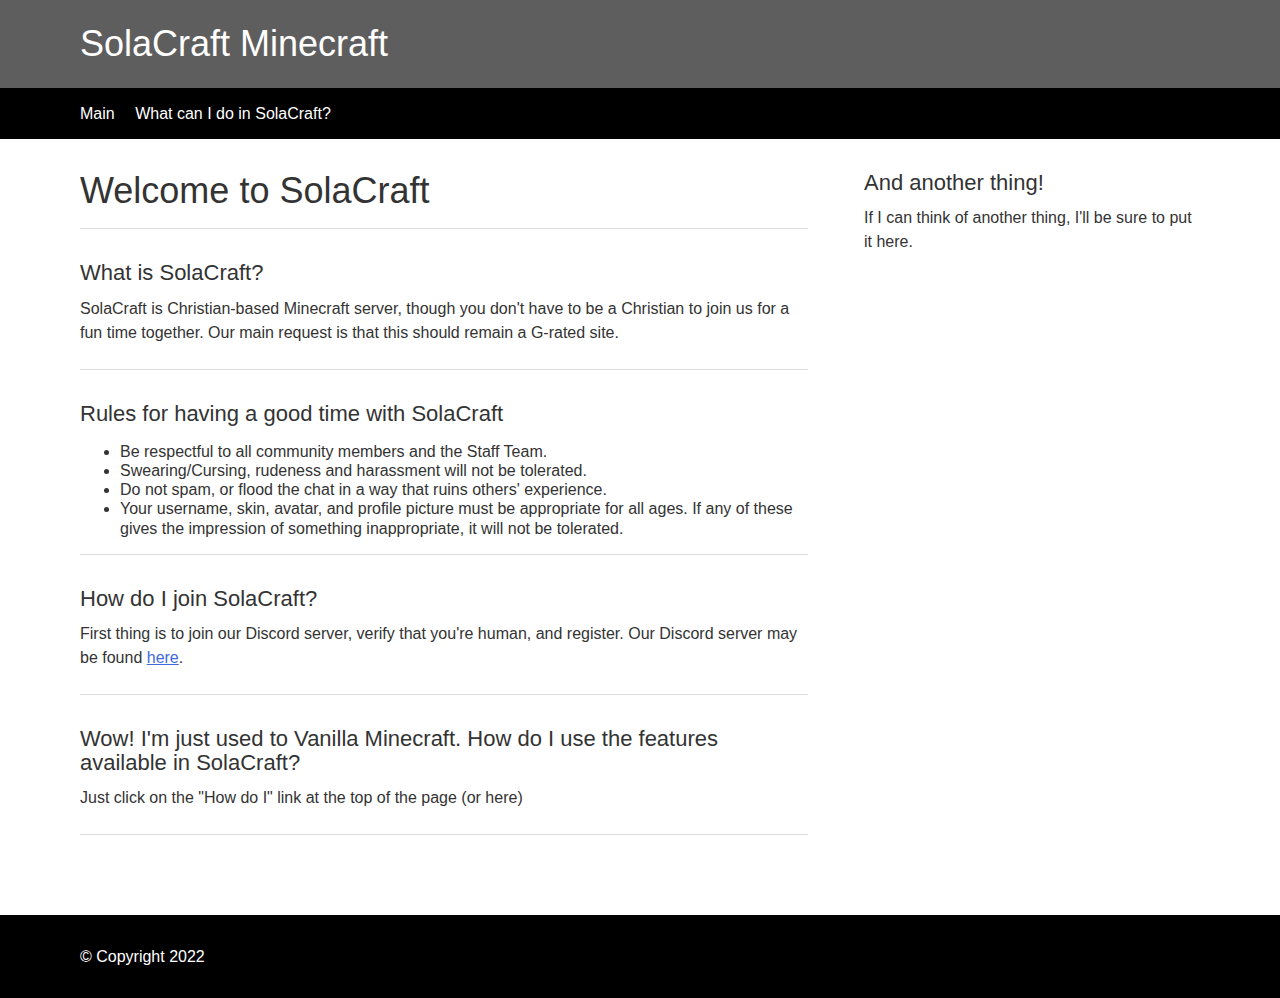
<file: index.html>
<!DOCTYPE html>
<html lang="en">
  <head>
    <meta charset="utf-8" />
    <title>SolaCraft Minecraft</title>
    <meta name="viewport" content="width=device-width, initial-scale=1" />
    <meta name="Description" lang="en" content="ADD SITE DESCRIPTION" />
    <meta name="author" content="Zel" />
    <meta name="robots" content="index, follow" />

    <!-- icons -->
    <link rel="apple-touch-icon" href="assets/img/apple-touch-icon.png" />
    <link rel="shortcut icon" href="favicon.ico" />

    <!-- Override CSS file - add your own CSS rules -->
    <link rel="stylesheet" href="assets/css/styles.css" />
  </head>
  <body>
    <div class="header">
      <div class="container">
        <h1 class="header-heading">SolaCraft Minecraft</h1>
      </div>
    </div>
    <div class="nav-bar">
      <div class="container">
        <ul class="nav">
          <li><a href="index.html">Main</a></li>
          <li><a href="what-can-i-do.html">What can I do in SolaCraft?</a></li>
        </ul>
      </div>
    </div>
    <div class="content">
      <div class="container">
        <div class="main">
          <h1>Welcome to SolaCraft</h1>
          <hr />

          <!-- Paragraphs -->
          <h3>What is SolaCraft?</h3>
          <p>
            SolaCraft is Christian-based Minecraft server, though you don't have
            to be a Christian to join us for a fun time together. Our main
            request is that this should remain a G-rated site.
          </p>
          <hr />

          <!-- Lists -->
          <h3>Rules for having a good time with SolaCraft</h3>
          <ul>
            <li>
              Be respectful to all community members and the Staff
              Team.
            </li>
            <li>
              Swearing/Cursing, rudeness and harassment will not be tolerated.
            </li>
            <li>
              Do not spam, or flood the chat in a way that ruins others'
              experience.
            </li>
            <li>
              Your username, skin, avatar, and profile picture must be
              appropriate for all ages. If any of these gives the impression of something inappropriate, it will not be tolerated.
            </li>
          </ul>
          <hr />

          <h3>How do I join SolaCraft?</h3>
          <p>
            First thing is to join our Discord server, verify that you're human,
            and register. Our Discord server may be found
            <a href="https://discord.gg/UJjBu6vY3u">here</a>.
          </p>
          <hr />

          <h3>
            Wow! I'm just used to Vanilla Minecraft. How do I use the features
            available in SolaCraft?
          </h3>
          <p>
            Just click on the "How do I" link at the top of the page (or here)
          </p>
          <hr />
        </div>
        <div class="aside">
          <h3>And another thing!</h3>
          <p>If I can think of another thing, I'll be sure to put it here.</p>
        </div>
      </div>
    </div>
    <div class="footer">
      <div class="container">&copy; Copyright 2022</div>
    </div>
  </body>
</html>
</file>
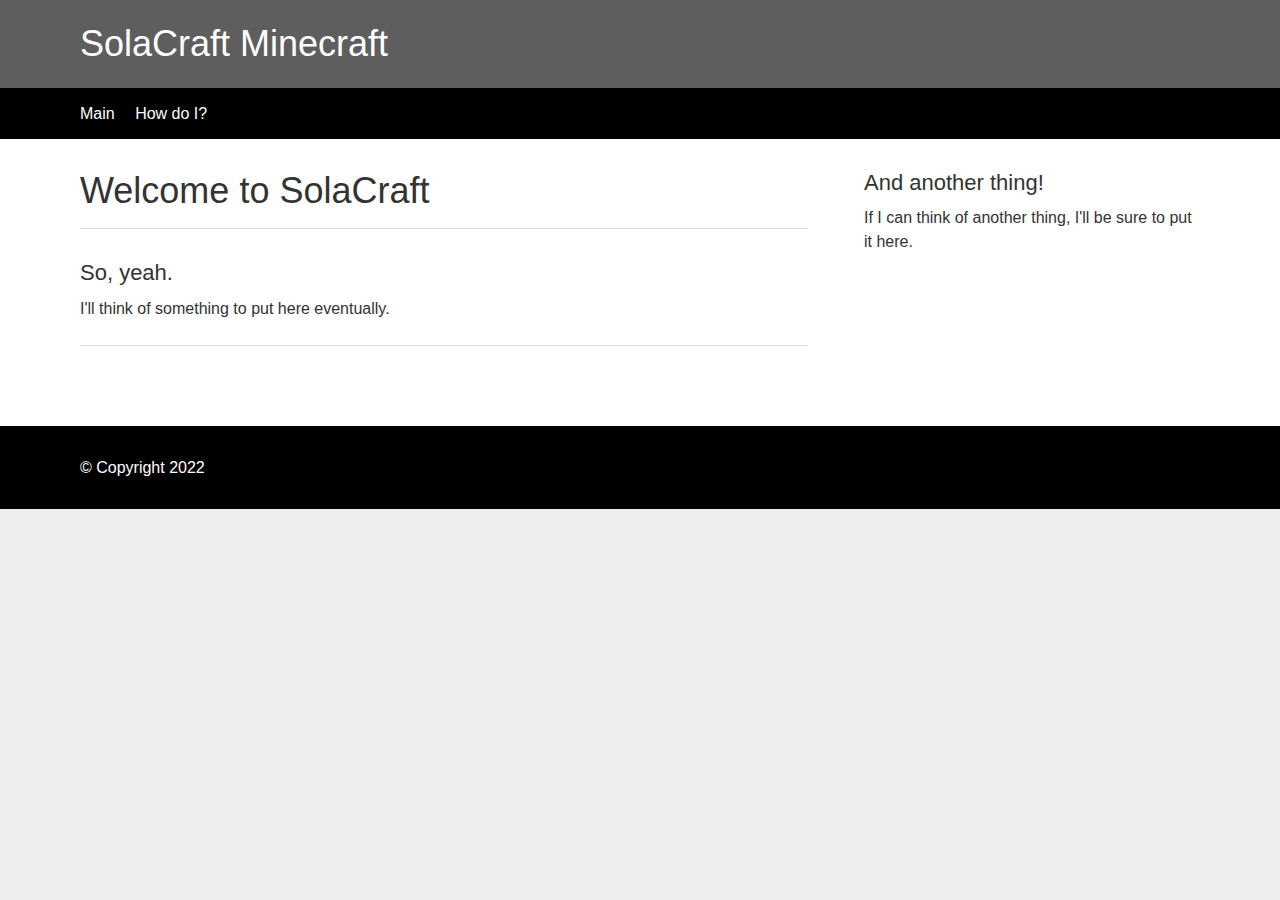
<file: how-do-i.html>
<!DOCTYPE html>
<html lang="en">
  <head>
    <meta charset="utf-8" />
    <title>SolaCraft Minecraft</title>
    <meta name="viewport" content="width=device-width, initial-scale=1" />
    <meta name="Description" lang="en" content="ADD SITE DESCRIPTION" />
    <meta name="author" content="Zel" />
    <meta name="robots" content="index, follow" />

    <!-- icons -->
    <link rel="apple-touch-icon" href="assets/img/apple-touch-icon.png" />
    <link rel="shortcut icon" href="favicon.ico" />

    <!-- Override CSS file - add your own CSS rules -->
    <link rel="stylesheet" href="assets/css/styles.css" />
  </head>
  <body>
    <div class="header">
      <div class="container">
        <h1 class="header-heading">SolaCraft Minecraft</h1>
      </div>
    </div>
    <div class="nav-bar">
      <div class="container">
        <ul class="nav">
          <li><a href="index.html">Main</a></li>
          <li><a href="how-do-i.html">How do I?</a></li>
        </ul>
      </div>
    </div>
    <div class="content">
      <div class="container">
        <div class="main">
          <h1>Welcome to SolaCraft</h1>
          <hr />

          <h3>So, yeah.</h3>
          <p>I'll think of something to put here eventually.</p>
          <hr />
        </div>
        <div class="aside">
          <h3>And another thing!</h3>
          <p>If I can think of another thing, I'll be sure to put it here.</p>
        </div>
      </div>
    </div>
    <div class="footer">
      <div class="container">&copy; Copyright 2022</div>
    </div>
  </body>
</html>
</file>
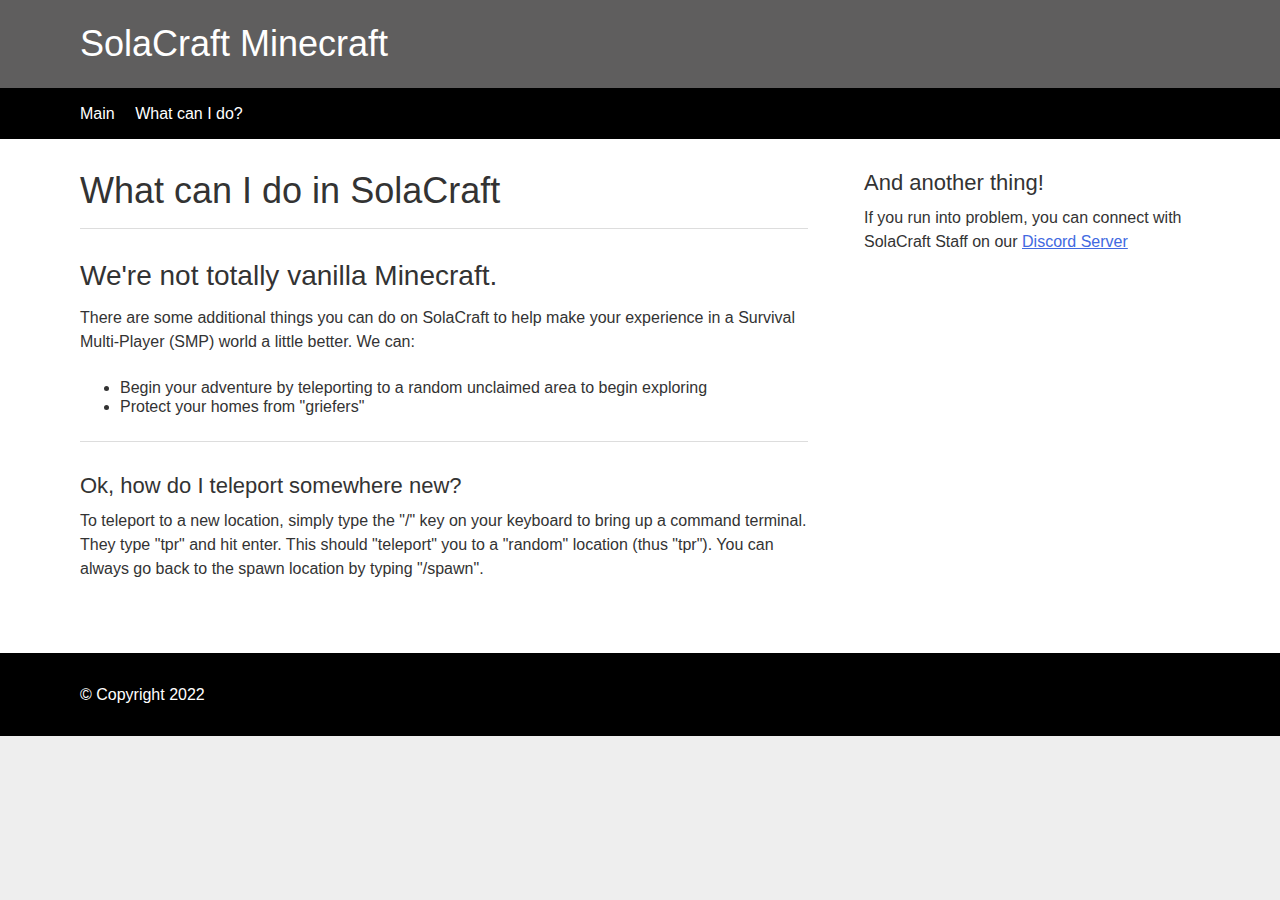
<file: what-can-i-do.html>
<!DOCTYPE html>
<html lang="en">
  <head>
    <meta charset="utf-8" />
    <title>SolaCraft Minecraft</title>
    <meta name="viewport" content="width=device-width, initial-scale=1" />
    <meta name="Description" lang="en" content="ADD SITE DESCRIPTION" />
    <meta name="author" content="Zel" />
    <meta name="robots" content="index, follow" />

    <!-- icons -->
    <link rel="apple-touch-icon" href="assets/img/apple-touch-icon.png" />
    <link rel="shortcut icon" href="favicon.ico" />

    <!-- Override CSS file - add your own CSS rules -->
    <link rel="stylesheet" href="assets/css/styles.css" />
  </head>
  <body>
    <div class="header">
      <div class="container">
        <h1 class="header-heading">SolaCraft Minecraft</h1>
      </div>
    </div>
    <div class="nav-bar">
      <div class="container">
        <ul class="nav">
          <li><a href="index.html">Main</a></li>
          <li><a href="what-can-i-do.html">What can I do?</a></li>
        </ul>
      </div>
    </div>
    <div class="content">
      <div class="container">
        <div class="main">
          <h1>What can I do in SolaCraft</h1>
          <hr />

          <h2>We're not totally vanilla Minecraft.</h3>
          <p>
            There are some additional things you can do on SolaCraft to help
            make your experience in a Survival Multi-Player (SMP) world a little
            better. We can:
            <ul>
              <li>Begin your adventure by teleporting to a random unclaimed area to begin exploring</li>
              <li>Protect your homes from "griefers"</li>
            </ul>
          </p>
          <hr />

          <h3>Ok, how do I teleport somewhere new?</h3>
          <p>
            To teleport to a new location, simply type the "/" key on your keyboard to bring up a command terminal. They type "tpr" and hit enter. This should "teleport" you to a "random" location (thus "tpr").  You can always go back to the spawn location by typing "/spawn".</p>
        </div>
        <div class="aside">
          <h3>And another thing!</h3>
          <p>If you run into problem, you can connect with SolaCraft Staff on our <a href="https://discord.gg/UJjBu6vY3u">Discord Server</a></p>
        </div>
      </div>
    </div>
    <div class="footer">
      <div class="container">&copy; Copyright 2022</div>
    </div>
  </body>
</html>
</file>
<file: assets/css/styles.css>
/* -----------------------
Base styles
------------------------*/

body
{
	margin: 0;
	padding: 0;
	color: #333;
	background-color: #eee;
	font: 1em/1.2 "Helvetica Neue", Helvetica, Arial, Geneva, sans-serif;
}

h1,h2,h3,h4,h5,h6
{
	margin: 0 0 .5em;
	font-weight: 500;
	line-height: 1.1;
}

h1 { font-size: 2.25em; } /* 36px */
h2 { font-size: 1.75em; } /* 28px */
h3 { font-size: 1.375em; } /* 22px */
h4 { font-size: 1.125em; } /* 18px */
h5 { font-size: 1em; } /* 16px */
h6 { font-size: .875em; } /* 14px */

p
{
	margin: 0 0 1.5em;
	line-height: 1.5;
}

blockquote
{
	padding: 1em 2em;
	margin: 0 0 2em;
	border-left: 5px solid #eee;
}

hr
{
	height: 0;
	margin-top: 1em;
	margin-bottom: 2em;
	border: 0;
	border-top: 1px solid #ddd;
}

table
{
	background-color: transparent;
	border-spacing: 0;
	border-collapse: collapse;
	border-top: 1px solid #ddd;
}

th, td
{
	padding: .5em 1em;
	vertical-align: top;
	text-align: left;
	border-bottom: 1px solid #ddd;
}

a:link { color: royalblue; }
a:visited { color: purple; }
a:focus { color: black; }
a:hover { color: green; }
a:active { color: red; }

/* -----------------------
Layout styles
------------------------*/

.container
{
	max-width: 70em;
	margin: 0 auto;
}

.header
{
	color: #fff;
	background: rgb(95, 94, 94);
	padding: 1em 1.25em;
}

.header-heading { margin: 0; }

.nav-bar
{
	background: #000;
	padding: 0;
}

.content
{
	overflow: hidden;
	padding: 1em 1.25em;
	background-color: #fff;
}

.main, .aside
{
	margin-bottom: 1em;
}

.footer
{
	color: #fff;
	background: #000;
	padding: 1em 1.25em;
}

/* -----------------------
Nav
------------------------*/

.nav
{
	margin: 0;
	padding: 0;
	list-style: none;
}

.nav li
{
	display: inline;
	margin: 0;
}

.nav a
{
	display: block;
	padding: .7em 1.25em;
	color: #fff;
	text-decoration: none;
	border-bottom: 1px solid gray;
}

.nav a:link { color: white; }
.nav a:visited { color: white; }

.nav a:focus
{
	color: black;
	background-color: white;
}

.nav a:hover
{
	color: white;
	background-color: green;
}

.nav a:active
{
	color: white;
	background-color: red;
}

/* -----------------------
Single styles
------------------------*/

.img-responsive { max-width: 100%; }

.btn
{
	color: #fff !important;
	background-color: royalblue;
	border-color: #222;
	display: inline-block;
	padding: .5em 1em;
	margin-bottom: 0;
	font-weight: 400;
	line-height: 1.2;
	text-align: center;
	white-space: nowrap;
	vertical-align: middle;
	cursor: pointer;
	border: 1px solid transparent;
	border-radius: .2em;
	text-decoration: none;
}

.btn:hover
{
	color: #fff !important;
	background-color: green;
}

.btn:focus
{
	color: #fff !important;
	background-color: black;
}

.btn:active
{
	color: #fff !important;
	background-color: red;
}

.table
{
	width: 100%;
	max-width: 100%;
	margin-bottom: 20px;
}

.list-unstyled
{
	padding-left: 0;
	list-style: none;
}

.list-inline
{
	padding-left: 0;
	margin-left: -5px;
	list-style: none;
}

.list-inline > li
{
	display: inline-block;
	padding-right: 5px;
	padding-left: 5px;
}

/* -----------------------
Wide styles
------------------------*/

@media (min-width: 55em)
{
	.header { padding: 1.5em 3em; }
	.nav-bar { padding: 1em 3em; }
	.content { padding: 2em 3em; }

	.main
	{
		float: left;
		width: 65%;
		margin-right: 5%;
		margin-bottom: 1em;
	}

	.aside
	{
		float: left;
		width: 30%;
		margin-bottom: 1em;
	}

	.footer { padding: 2em 3em; }
	
	.nav li
	{
		display: inline;
		margin: 0 1em 0 0;
	}
	
	.nav a
	{
		display: inline;
		padding: 0;
		border-bottom: 0;
	}
}
</file>
